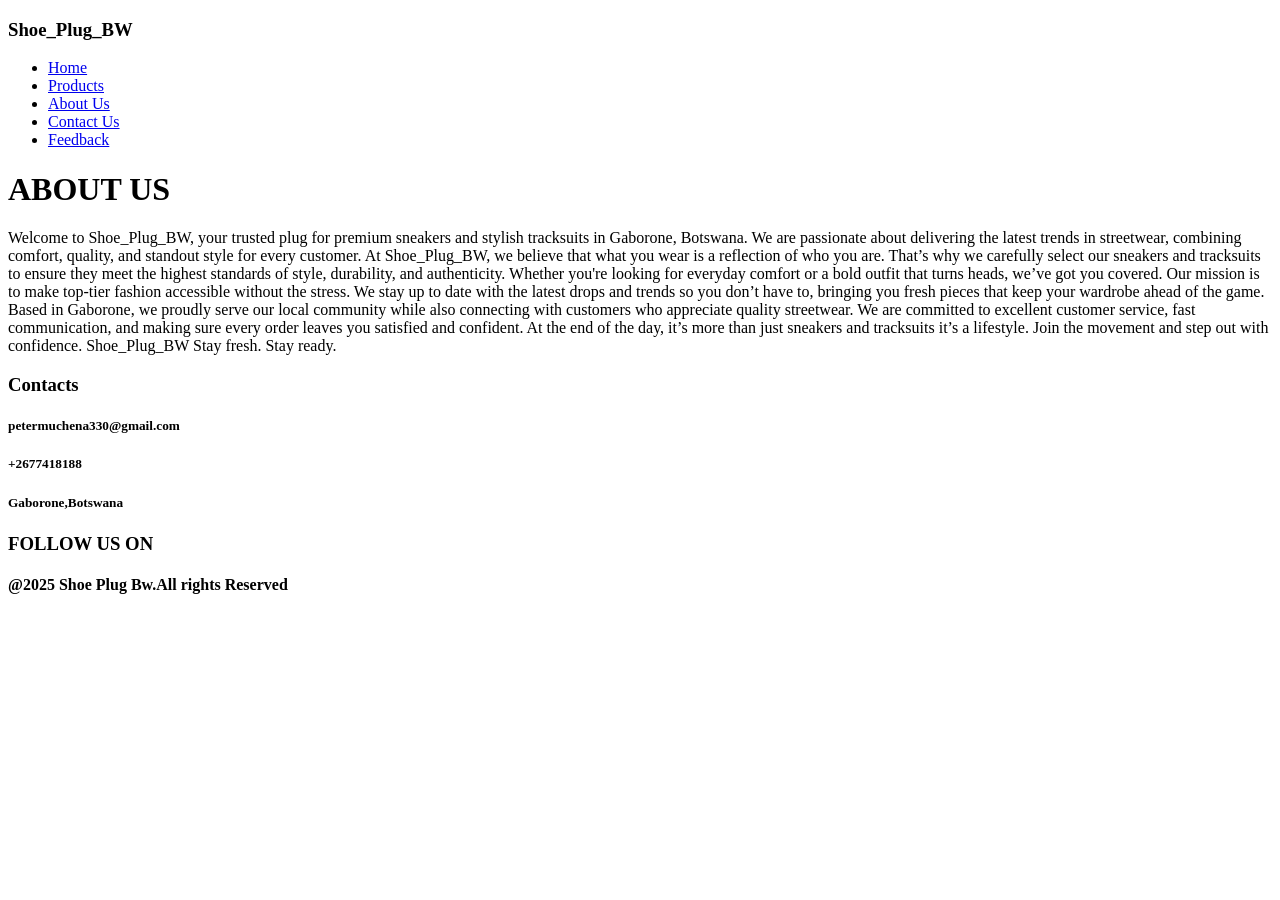
<file: pages/about.html>
<!DOCTYPE html>
<html lang="en">
<head>
<meta charset="UTF-8">
<meta name="viewport" content="width=device-width, initial-scale=1.0">
<title>Shoe Plug Store</title>
<link rel="styles" href="styles.css">
</head>
  <body>
    <header>
      <div CLASS="logo">
        <h3>Shoe_Plug_BW</h3>
    </div>
      <div class="Navbar">
        <ul>
            <li><a href="index.html">Home</a></li>
            <li><a href="pages/product.html">Products</a></li>
            <li><a href="pages/about.html">About Us</a></li>
            <li><a href="pages/contact.html">Contact Us</a></li>
            <li><a href="pages/feedback.html">Feedback</a></li>
          </ul>
         <h1>ABOUT US</h1>
        </div>
       </header>
    <p>

Welcome to Shoe_Plug_BW, your trusted plug for premium sneakers and stylish tracksuits in Gaborone, Botswana. We are passionate about delivering the latest trends in streetwear, combining comfort, quality, and standout style for every customer.

At Shoe_Plug_BW, we believe that what you wear is a reflection of who you are. That’s why we carefully select our sneakers and tracksuits to ensure they meet the highest standards of style, durability, and authenticity. Whether you're looking for everyday comfort or a bold outfit that turns heads, we’ve got you covered.

Our mission is to make top-tier fashion accessible without the stress. We stay up to date with the latest drops and trends so you don’t have to, bringing you fresh pieces that keep your wardrobe ahead of the game.

Based in Gaborone, we proudly serve our local community while also connecting with customers who appreciate quality streetwear. We are committed to excellent customer service, fast communication, and making sure every order leaves you satisfied and confident.

At the end of the day, it’s more than just sneakers and tracksuits  it’s a lifestyle. Join the movement and step out with confidence.
Shoe_Plug_BW Stay fresh. Stay ready.
        </p>
    <footer>
       <div class="Contacts">
      <h3>Contacts</h3>
    <h5>petermuchena330@gmail.com</h5>
     <h5>+2677418188</h5>
       <h5>Gaborone,Botswana</h5>
      </div>

<div class="Socials">
    <h3>FOLLOW US ON</h3>
    
    <a href=""><i class="fab fa-facebook"></i></a>
    <a href=""><i class="fab fa-instagram"></i></a>
    <a href=""><i class="fab fa-twitter"></i></a>
</div>

 <div class="Copyright">
  <H4>@2025 Shoe Plug Bw.All rights Reserved</H4>
   </div>
    </footer>
</body>
</html>
</file>
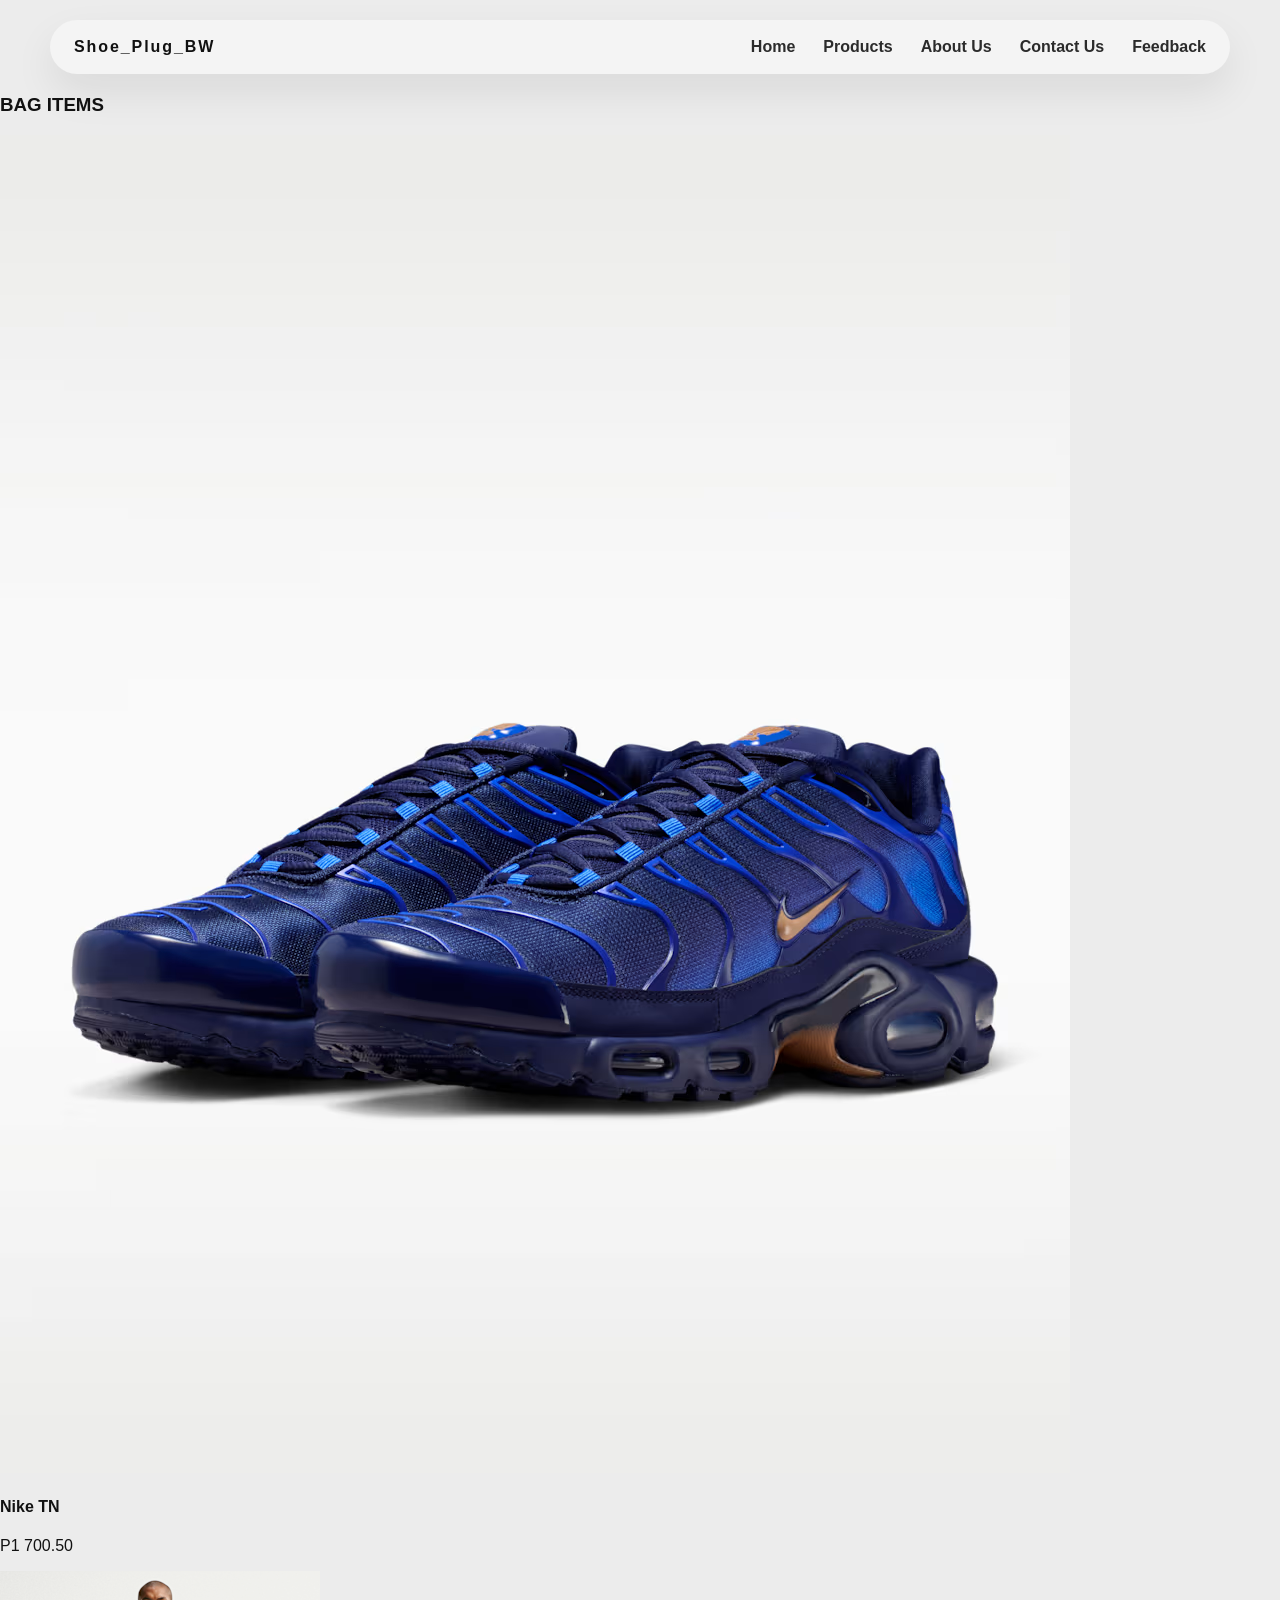
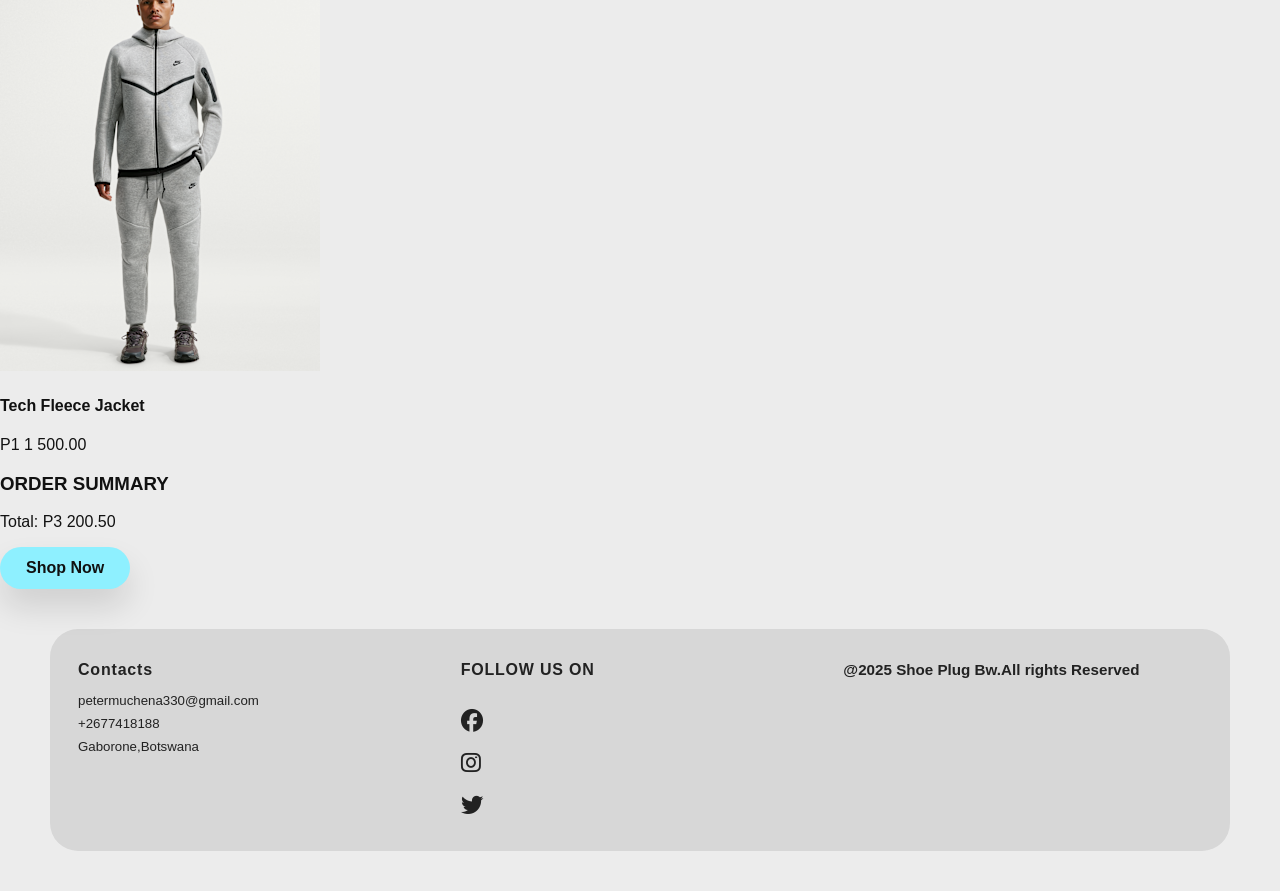
<file: pages/Bag Items.html>
<!DOCTYPE html>
<html lang="en">
<head>
<meta charset="UTF-8">
<meta name="viewport" content="width=device-width, initial-scale=1.0">
<title>product</title>
<link rel="stylesheet" href="../styles/techfleece.css">
<link rel="stylesheet" href="https://cdnjs.cloudflare.com/ajax/libs/font-awesome/6.5.0/css/all.min.css">
</head>
<body>
 <header>
 <div class="logo">
          <h3>Shoe_Plug_BW</h3>
        </div>

        <div class="Navbar">
             <ul>
            <li><a href="../index.html">Home</a></li>
            <li><a href="../pages/product.html">Products</a></li>
            <li><a href="../pages/about.html">About Us</a></li>
            <li><a href="../pages/contact.html">Contact Us</a></li>
            <li><a href="../pages/feedback.html">Feedback</a></li>
        </ul>
    </div>
    </header>
<div class="Bag Items">
    <h3>BAG ITEMS</h3>
</div>

<div>
    <div class="product card">
        <img src="../images/tn1.avif" alt="Blue Shoe">
        <div class="product-info">
            <h4>Nike TN</h4>
            <p>P1 700.50</p>
        </div>
    </div>

    <div class="product card">
        <img src="../images/techgrey1.png" alt="Grey Jacket">
        <div class="product-info">
            <h4>Tech Fleece Jacket</h4>
            <p>P1 1 500.00</p>
        </div>
    </div>
</div>

<div class="Summary">
    <h3>ORDER SUMMARY</h3>
    <p>Total: P3 200.50</p>
    <a href="../pages/Payment form.html" class="blue-btn">Shop Now</a>

<footer> 
     <div class="Contacts">
      <h3>Contacts</h3>
    <h5>petermuchena330@gmail.com</h5>
     <h5>+2677418188</h5>
       <h5>Gaborone,Botswana</h5>
      </div>

<div class="Socials">
    <h3>FOLLOW US ON</h3>
    <a href=""><i class="fab fa-facebook"></i></a>
    <a href=""><i class="fab fa-instagram"></i></a>
    <a href=""><i class="fab fa-twitter"></i></a>
</div>

 <div class="Copyright">
  <H4>@2025 Shoe Plug Bw.All rights Reserved</H4>
   </div>
    </footer>
</body>
</html>
</file>
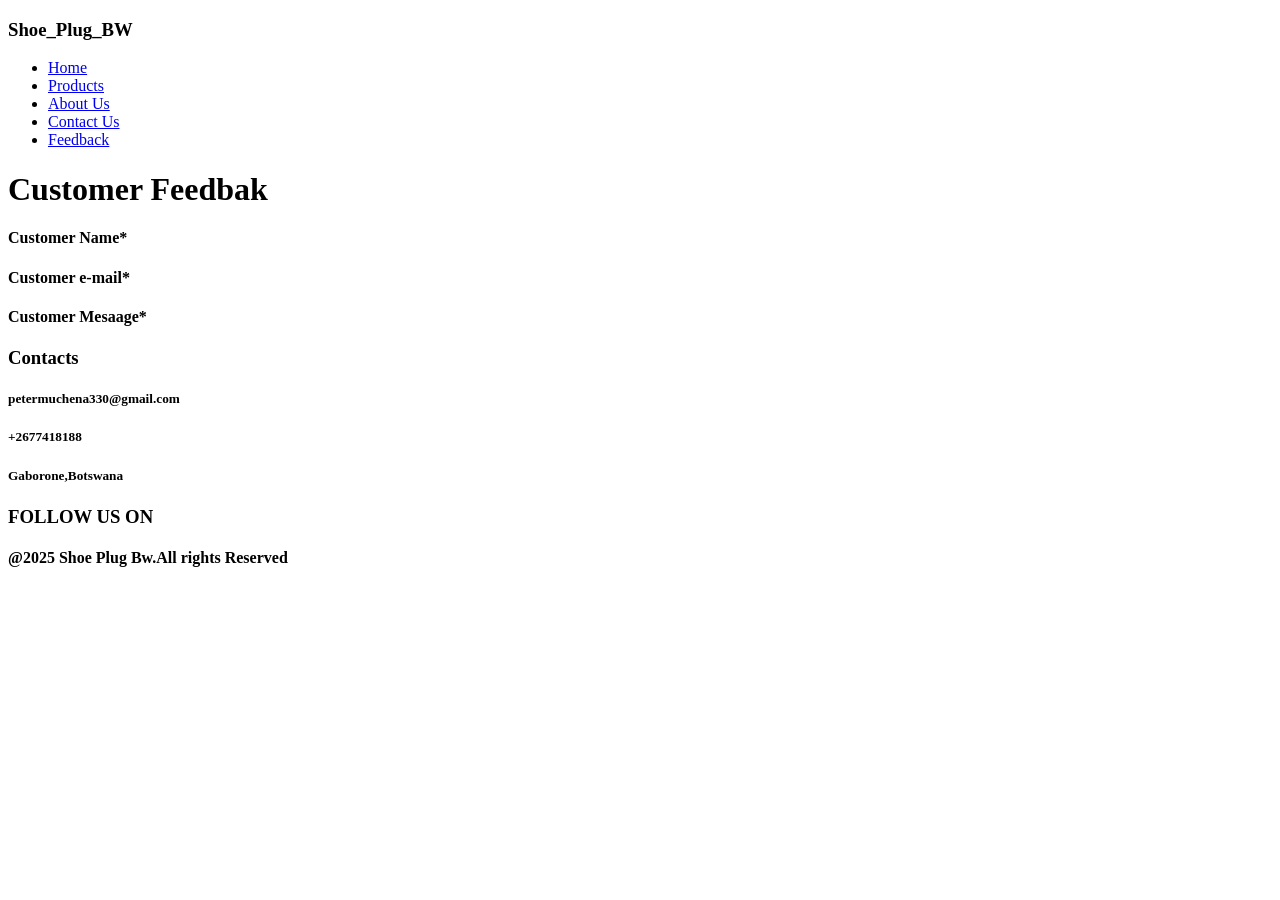
<file: pages/feedback.html>
<!DOCTYPE html>
<html lang="en">
<head>
    <meta charset="UTF-8">
    <meta name="viewport" content="width=device-width, initial-scale=1.0">
    <title>Document</title>
</head>
<body>
 <header>
    <div class="logo">
          <h3>Shoe_Plug_BW</h3>
        </div>

        <div class="Navbar">
             <ul>
           <li><a href="index.html">Home</a></li>
            <li><a href="pages/product.html">Products</a></li>
            <li><a href="pages/about.html">About Us</a></li>
            <li><a href="pages/contact.html">Contact Us</a></li>
            <li><a href="pages/feedback.html">Feedback</a></li>
        </ul>
        <h1>Customer Feedbak</h1>
    </div>
 </header> 
<div class="Customer Name">
    <h4>Customer Name*</h4>

</div>

<div class="Customer email">
    <h4>Customer e-mail*</h4>

</div>

<div class="Customer Message">
    <h4>Customer Mesaage*</h4>

</div>

  <footer>
     <div class="Contacts">
      <h3>Contacts</h3>
    <h5>petermuchena330@gmail.com</h5>
     <h5>+2677418188</h5>
       <h5>Gaborone,Botswana</h5>
      </div>

<div class="Socials">
    <h3>FOLLOW US ON</h3>
    
    <a href=""><i class="fab fa-facebook"></i></a>
    <a href=""><i class="fab fa-instagram"></i></a>
    <a href=""><i class="fab fa-twitter"></i></a>
</div>

 <div class="Copyright">
  <H4>@2025 Shoe Plug Bw.All rights Reserved</H4>
   </div>
    </footer>  
</body>
</html>
</file>
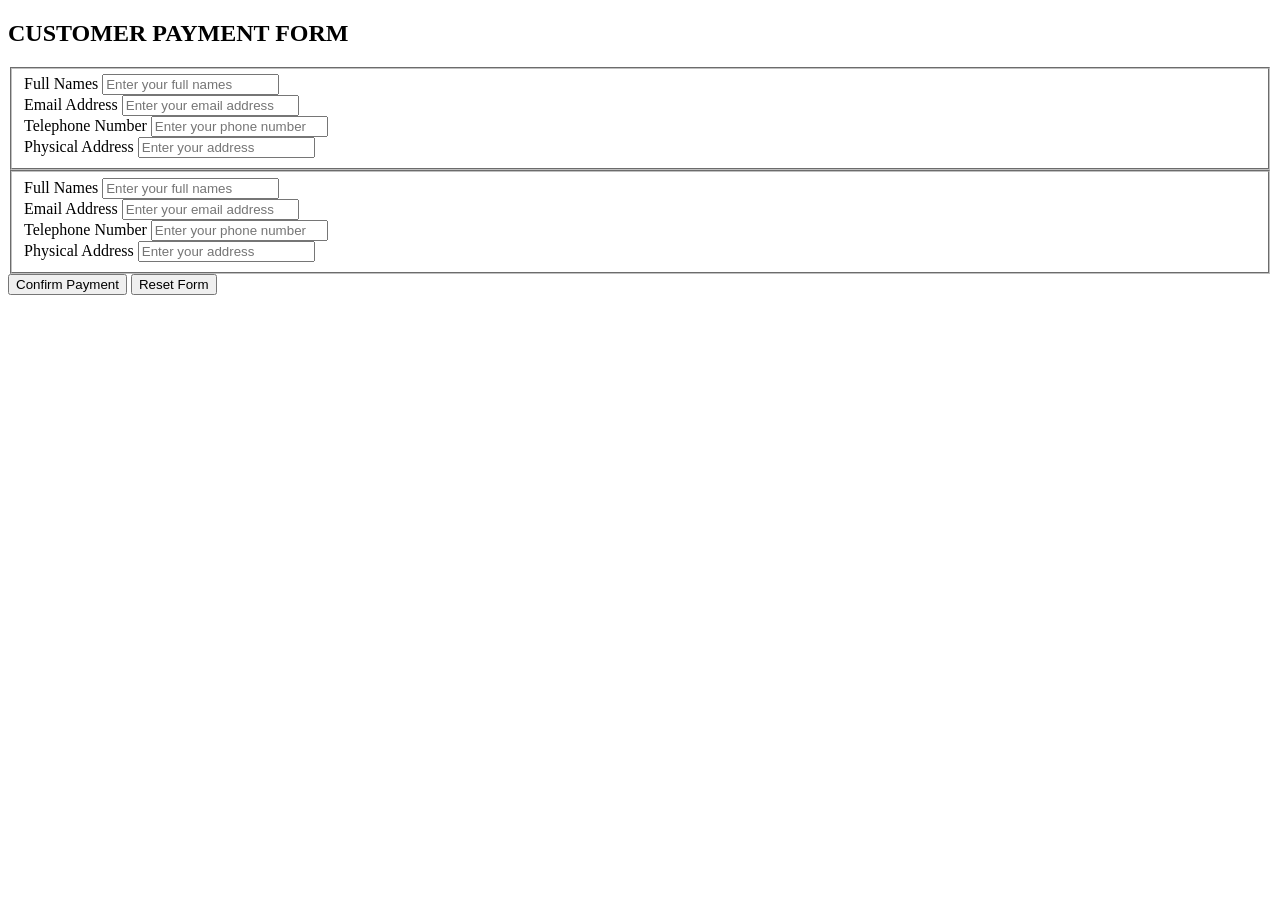
<file: pages/Payment form.html>
<!DOCTYPE html>
<html lang="en">
<head>
    <meta charset="UTF-8">
    <meta name="viewport" content="width=device-width, initial-scale=1.0">
    <title>Document</title>
</head>
<body>
 <div class="container">  

<h2>CUSTOMER PAYMENT FORM</h2>

<form id="paymentform" onsubmit="return validateForm()">

    <fieldset>

        <div class="fullnames">
            <label for="fullnames" class="form-label">Full Names</label>
            <input type="text" id="fullnames" name="fullnames" class="form-control" placeholder="Enter your full names">
        </div>

         <div class="Email Address">
            <label for="email address" class="form-label">Email Address</label>
            <input type="email" id="email address" name="email address" class="form-control" placeholder="Enter your email address">
        </div>

         <div class="Telehone Number">
            <label for="telephone number" class="form-label">Telephone Number</label>
            <input type="tel" id="tel" name="telephone number" class="form-control" placeholder="Enter your phone number">
        </div>

         <div class="physical address">
            <label for="physical address" class="form-label">Physical Address</label>
            <input type="text" id="address" name="address" class="form-control" placeholder="Enter your address">
        </div>

    </fieldset>


     <fieldset>

        <div class="fullnames">
            <label for="fullnames" class="form-label">Full Names</label>
            <input type="text" id="fullnames" name="fullnames" class="form-control" placeholder="Enter your full names">
        </div>

         <div class="Email Address">
            <label for="email address" class="form-label">Email Address</label>
            <input type="email" id="email address" name="email address" class="form-control" placeholder="Enter your email address">
        </div>

         <div class="Telehone Number">
            <label for="telephone number" class="form-label">Telephone Number</label>
            <input type="tel" id="tel" name="telephone number" class="form-control" placeholder="Enter your phone number">
        </div>

         <div class="physical address">
            <label for="physical address" class="form-label">Physical Address</label>
            <input type="text" id="address" name="address" class="form-control" placeholder="Enter your address">
        </div>

    </fieldset>


<div class="Button">

    <button type="submit" class="btn btn-primary">
        Confirm Payment
    </button>

    <button type="reset" class="btn btn-primary">
        Reset Form
    </button>
    
</div>

</form>

<script>
    function validateForm(){


    }
</script>

</body>
</html
</file>
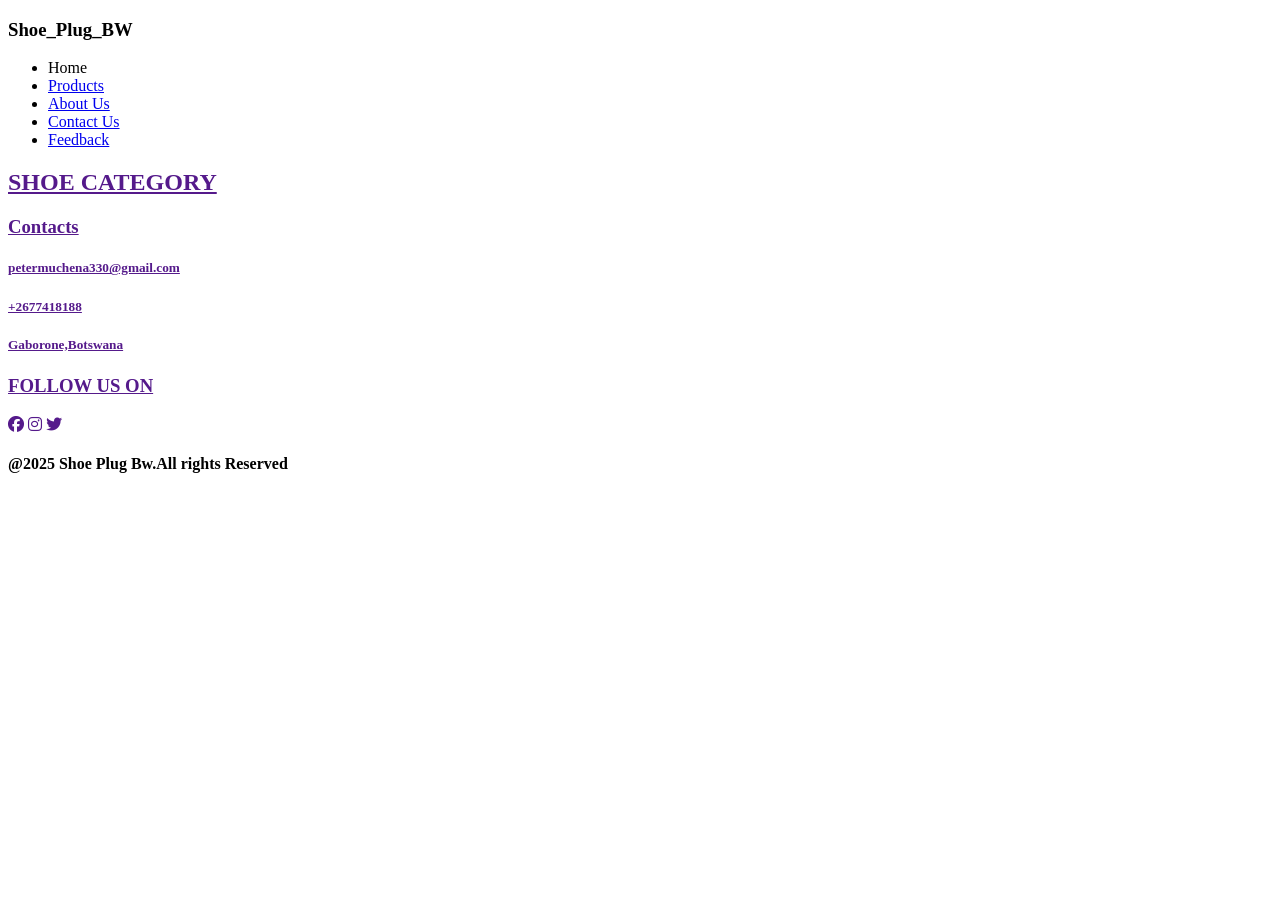
<file: pages/product.html>
<!DOCTYPE html>
<html lang="en">
<head>
<meta charset="UTF-8">
<meta name="viewport" content="width=device-width, initial-scale=1.0">
<title>product</title>
<link rel="styles" href="styles.css">
<link rel="stylesheet" href="https://cdnjs.cloudflare.com/ajax/libs/font-awesome/6.5.0/css/all.min.css">
</head>
<body>
 <header>
 <div class="logo">
          <h3>Shoe_Plug_BW</h3>
        </div>

        <div class="Navbar">
             <ul>
           <li><a mhref="indexS.html">Home</a></li>
            <li><a href="pages/product.html">Products</a></li>
            <li><a href="pages/about.html">About Us</a></li>
            <li><a href="pages/contact.html">Contact Us</a></li>
            <li><a href="pages/feedback.html">Feedback</a></li>
        </ul>
    </div>
    </header>

    <div class="Button">
<a href="">
    </div>

     <div class="Button">
<a href="">
    </div>

     <div class="Button">
<a href="">
    </div>
</header>
    <section id="Shoe Category">
      <h2>SHOE CATEGORY</h2>

      </section>

             <section id="Tech Fleeces">

         </section>

          <section id="Bag Items">

        </section>

      <section id="Product Care">

     </section>


    <footer>
     <div class="Contacts">
      <h3>Contacts</h3>
    <h5>petermuchena330@gmail.com</h5>
     <h5>+2677418188</h5>
       <h5>Gaborone,Botswana</h5>
      </div>

<div class="Socials">
    <h3>FOLLOW US ON</h3>
    
    <a href=""><i class="fab fa-facebook"></i></a>
    <a href=""><i class="fab fa-instagram"></i></a>
    <a href=""><i class="fab fa-twitter"></i></a>
</div>

 <div class="Copyright">
  <H4>@2025 Shoe Plug Bw.All rights Reserved</H4>
   </div>
    </footer>
</body>
</html>
</file>
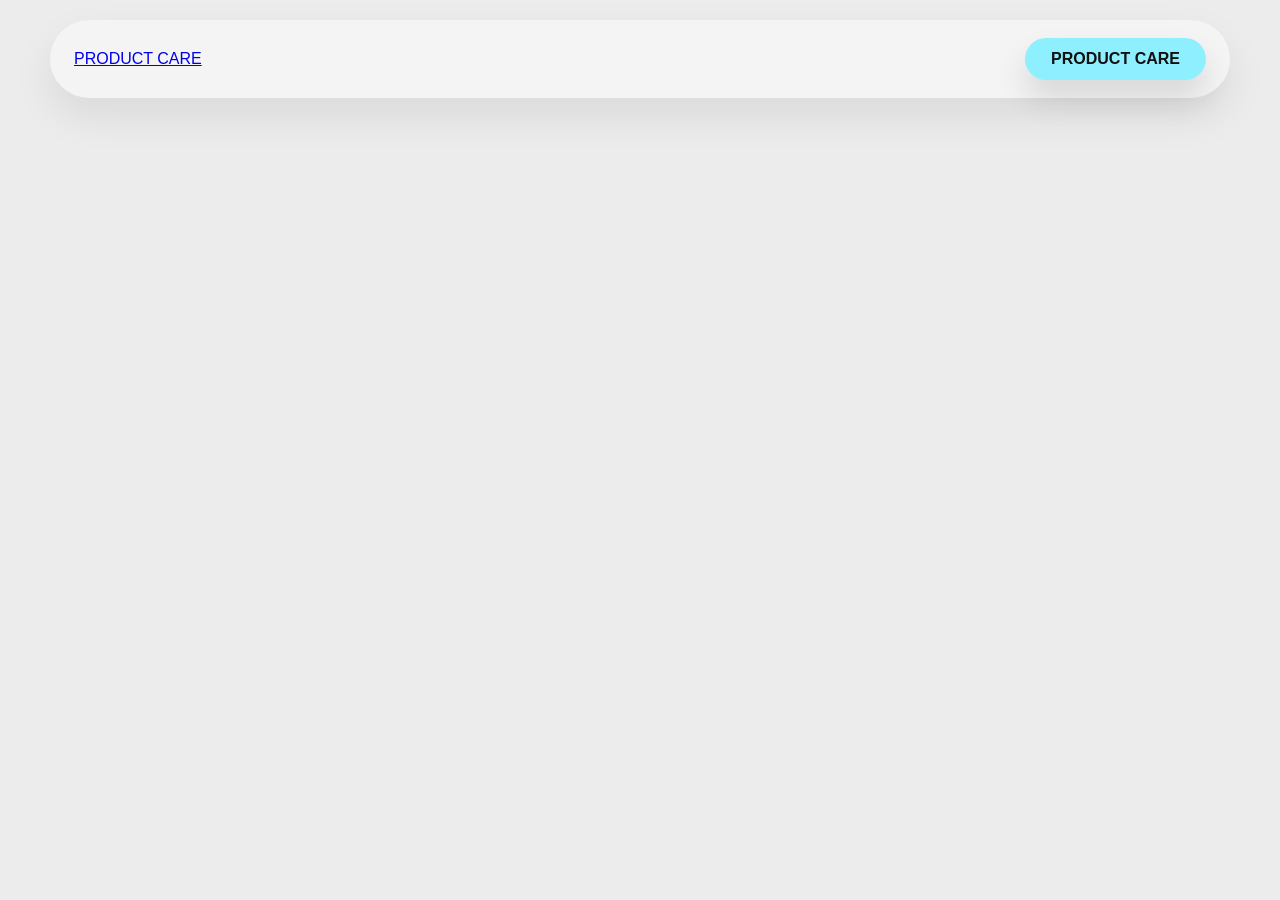
<file: pages/productviewpage.html>
<!DOCTYPE html>
<html lang="en">
<head>
<meta charset="UTF-8">
<meta name="viewport" content="width=device-width, initial-scale=1.0">
<title>product</title>
<link rel="stylesheet" href="../styles/techfleece.css">
<link rel="stylesheet" href="https://cdnjs.cloudflare.com/ajax/libs/font-awesome/6.5.0/css/all.min.css">
</head>
<body>
 <header>

<div class="Back link">
<a href="../pages/Shoe Category.html" class="black-btn">PRODUCT CARE</a>
</div>

<div class="Available Sizes">

</div>

<div class="Quantity">

</div>

<div class="Add to Bag link">
<a href="../pages/Bag Items.html" class="blue-btn">PRODUCT CARE</a>
</div>

 </header>
</body>
</file>
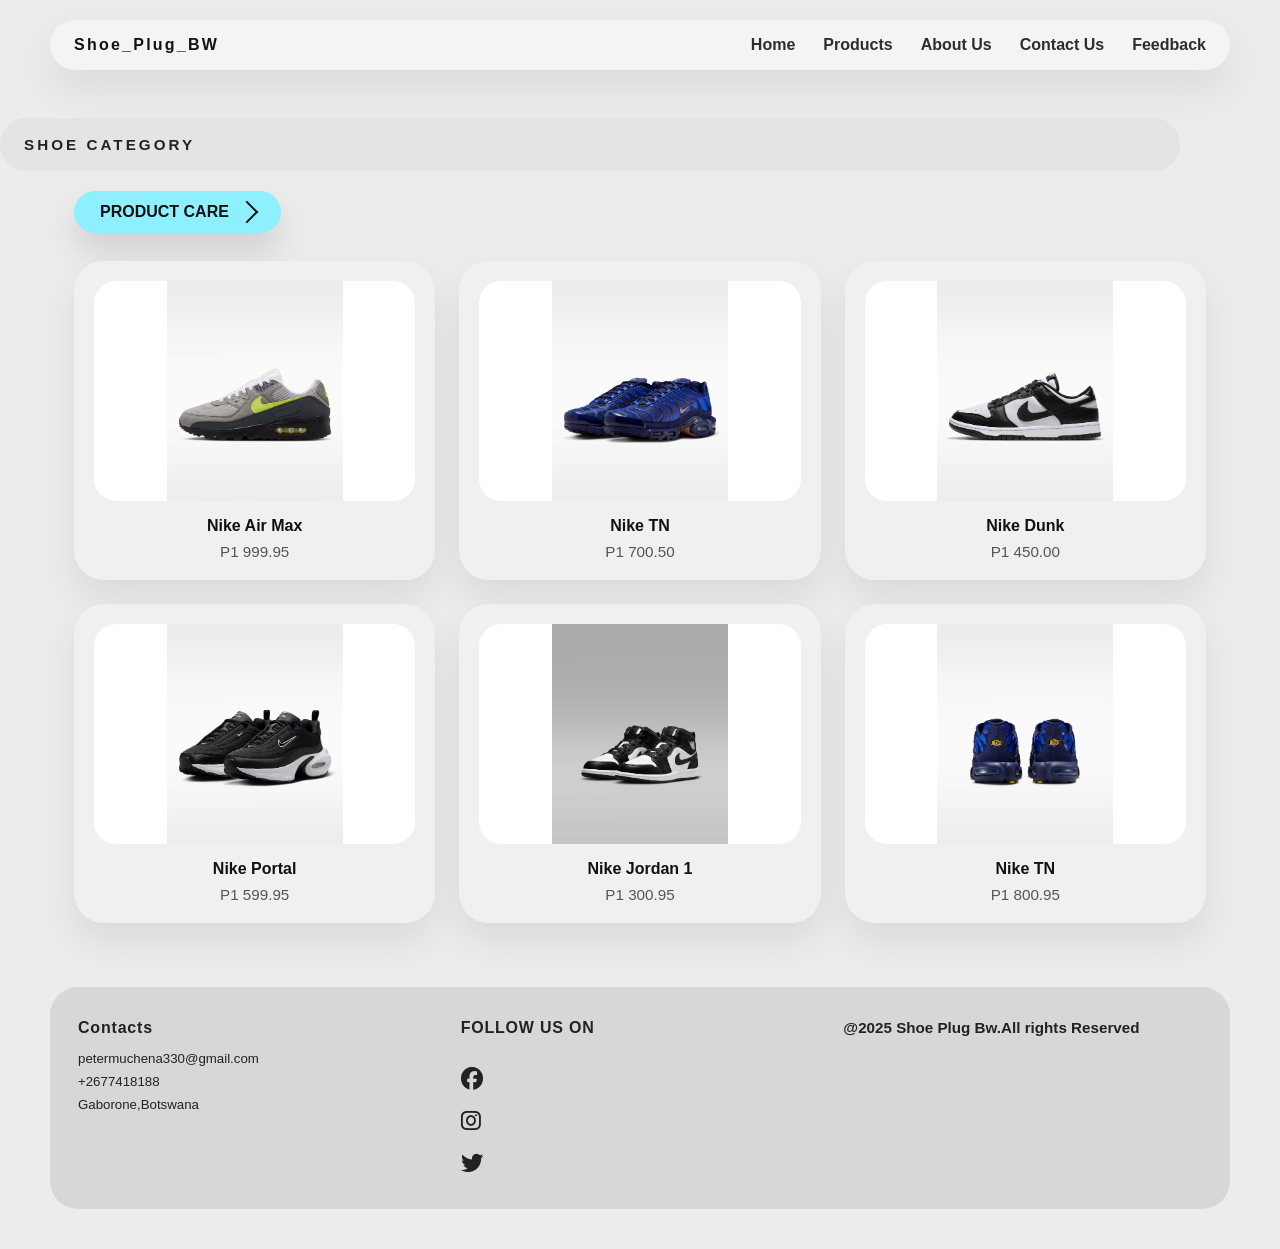
<file: pages/Shoe Category.html>
<!DOCTYPE html>
<html lang="en">
<head>
<meta charset="UTF-8">
<meta name="viewport" content="width=device-width, initial-scale=1.0">
<title>product</title>
<link rel="stylesheet" href="../styles/shoecategory.css">
<link rel="stylesheet" href="https://cdnjs.cloudflare.com/ajax/libs/font-awesome/6.5.0/css/all.min.css">
</head>
<body>
 <header>
 <div class="logo">
          <h3>Shoe_Plug_BW</h3>
        </div>

        <div class="Navbar">
             <ul>
            <li><a href="../index.html">Home</a></li>
            <li><a href="../pages/product.html">Products</a></li>
            <li><a href="../pages/about.html">About Us</a></li>
            <li><a href="../pages/contact.html">Contact Us</a></li>
            <li><a href="../pages/feedback.html">Feedback</a></li>
             </ul>
    </div>
    </header>
        <div class="Shoe Category">
          <h3>SHOE CATEGORY</h3>
        </div>

        <div class="Product Care link">
<a href="../pages/Product Care.html" class="blue-btn">PRODUCT CARE</a>
        </div>

    <div class="products">
        <div class="product card">
            <img src="../images/max1.avif" alt="Nike Air Max">
            <div class="product-info">
                <h4>Nike Air Max</h4>
                <p>P1 999.95</p>
            </div>
        </div>

        <div class="product card">
            <img src="../images/tn1.avif" alt="Nike TN">
            <div class="product-info">
                <h4>Nike TN</h4>
                <p>P1 700.50</p>
            </div>
        </div>

        <div class="product card">
            <img src="../images/dunk1.avif" alt="Nike Dunk">
            <div class="product-info">
                <h4>Nike Dunk</h4>
                <p>P1 450.00</p>
            </div>
        </div>

        <div class="product card">
            <img src="../images/portal1.avif" alt="Nike Portal">
            <div class="product-info">
                <h4>Nike Portal</h4>
                <p>P1 599.95</p>
            </div>
        </div>

        <div class="product card">
            <img src="../images/j1.avif" alt="Nike Jordan 1">
            <div class="product-info">
                <h4>Nike Jordan 1</h4>
                <p>P1 300.95</p>
            </div>
        </div>

        <div class="product card">
            <img src="../images/tn2.avif" alt="Nike TN Black">
            <div class="product-info">
                <h4>Nike TN</h4>
                <p>P1 800.95</p>
            </div>
        </div>
    </div>










    <footer> 
     <div class="Contacts">
      <h3>Contacts</h3>
    <h5>petermuchena330@gmail.com</h5>
     <h5>+2677418188</h5>
       <h5>Gaborone,Botswana</h5>
      </div>

<div class="Socials">
    <h3>FOLLOW US ON</h3>
    
    <a href=""><i class="fab fa-facebook"></i></a>
    <a href=""><i class="fab fa-instagram"></i></a>
    <a href=""><i class="fab fa-twitter"></i></a>
</div>

 <div class="Copyright">
  <H4>@2025 Shoe Plug Bw.All rights Reserved</H4>
   </div>
    </footer>
</body>
</html>
</file>
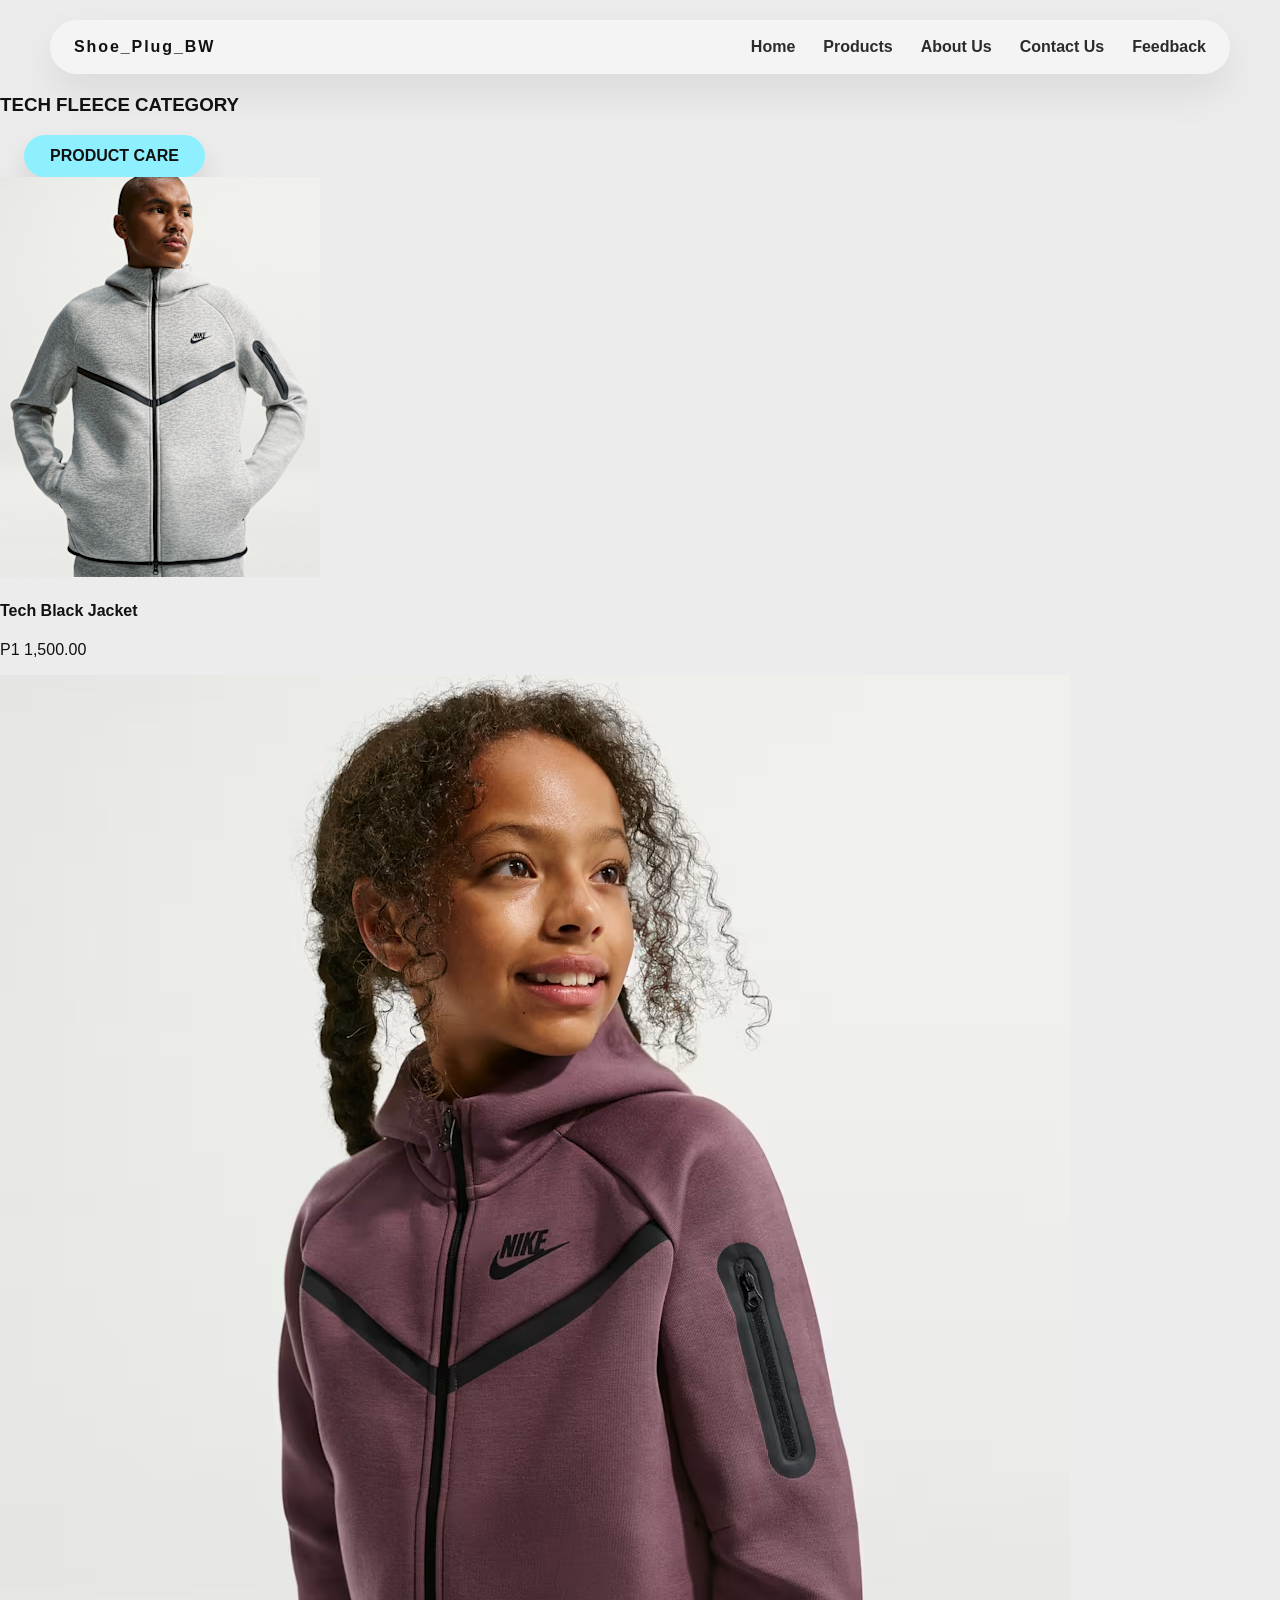
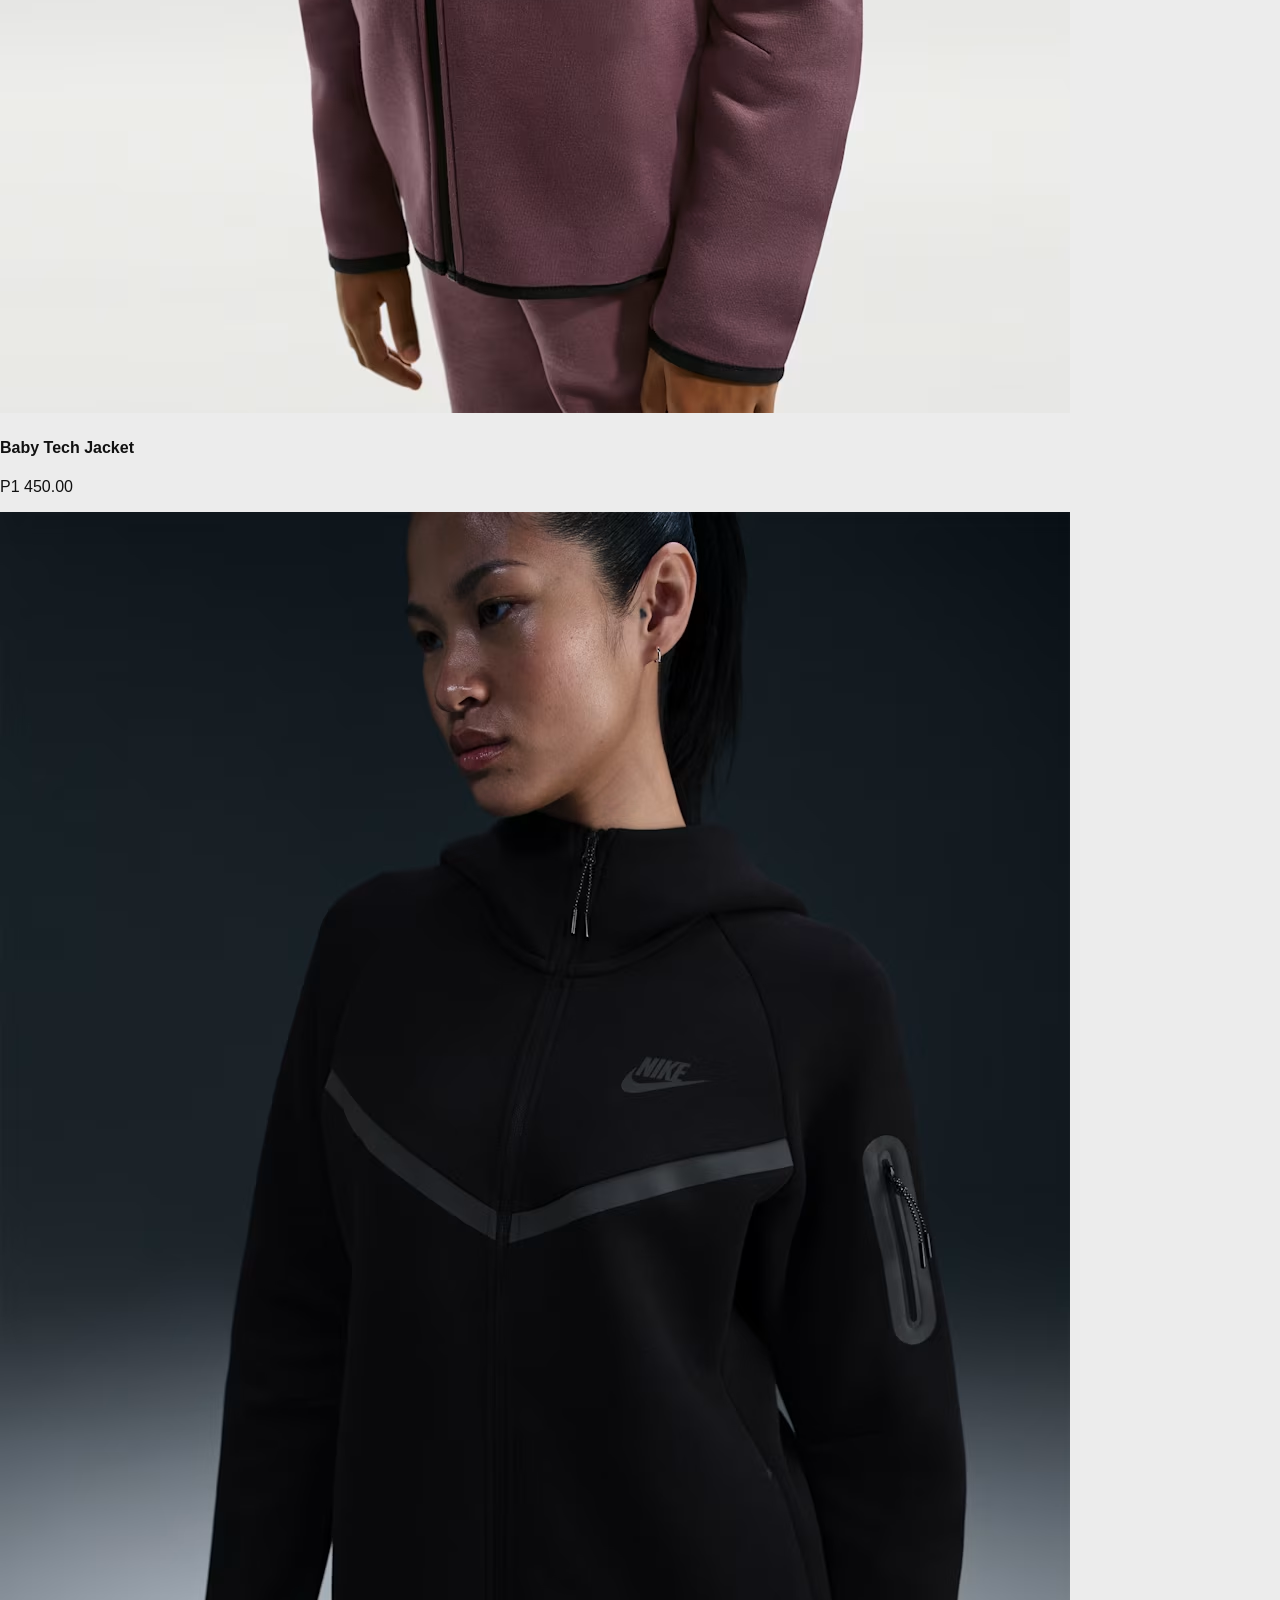
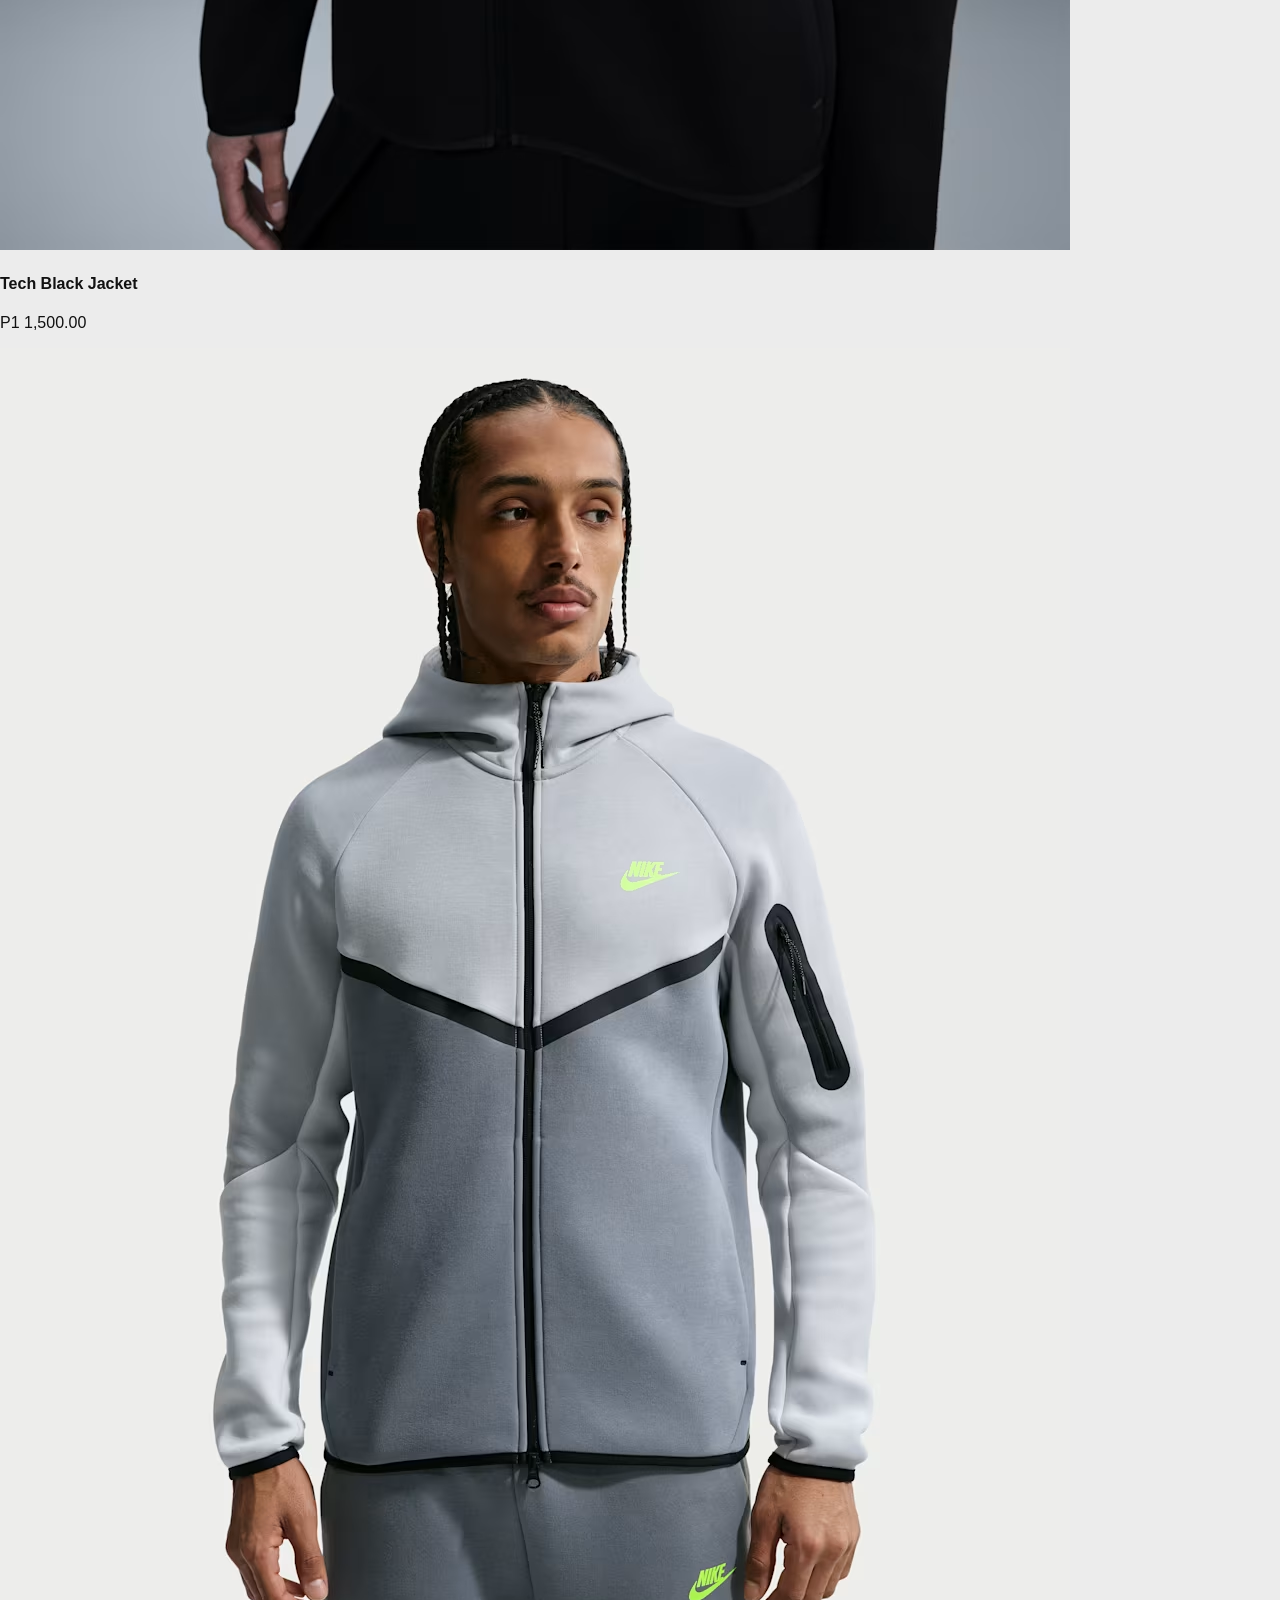
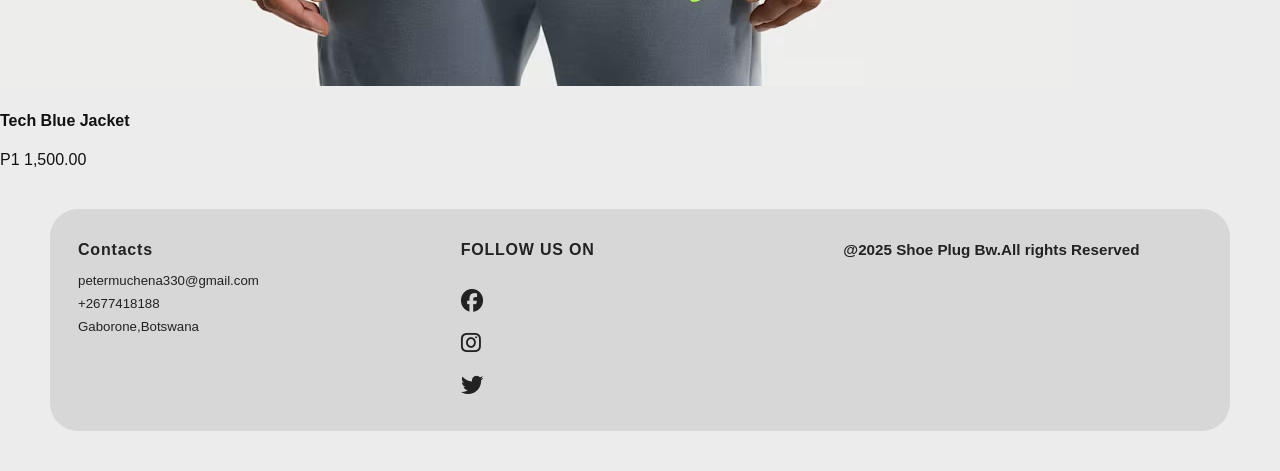
<file: pages/Tech Fleece Page.html>
<!DOCTYPE html>
<html lang="en">
<head>
<meta charset="UTF-8">
<meta name="viewport" content="width=device-width, initial-scale=1.0">
<title>product</title>
<link rel="stylesheet" href="../styles/techfleece.css">
<link rel="stylesheet" href="https://cdnjs.cloudflare.com/ajax/libs/font-awesome/6.5.0/css/all.min.css">
</head>
<body>
 <header>
 <div class="logo">
          <h3>Shoe_Plug_BW</h3>
        </div>

        <div class="Navbar">
             <ul>
            <li><a href="../index.html">Home</a></li>
            <li><a href="../pages/product.html">Products</a></li>
            <li><a href="../pages/about.html">About Us</a></li>
            <li><a href="../pages/contact.html">Contact Us</a></li>
            <li><a href="../pages/feedback.html">Feedback</a></li>
        </ul>
    </div>
 </header>

 <div class="Tech Category">
          <h3>TECH FLEECE CATEGORY</h3>
        </div>

        <div class="Product Care link">
<a href="../pages/Product Care.html" class="blue-btn">PRODUCT CARE</a>
        </div>

    <div class="products">
       
        <div class="product card">
            <img src="../images/techgrey2.png" alt="Tech Black Jacket">
            <div class="product-info">
                <h4>Tech Black Jacket</h4>
                <p>P1 1,500.00</p>
            </div>
        </div>

        <div class="product card">
            <img src="../images/babytech1.avif" alt="Baby Tech Jacket">
            <div class="product-info">
                <h4>Baby Tech Jacket</h4>
                <p>P1 450.00</p>
            </div>
        </div>

        <div class="product card">
            <img src="../images/techblack1.avif" alt="Tech Black Jacket">
            <div class="product-info">
                <h4>Tech Black Jacket</h4>
                <p>P1 1,500.00</p>
            </div>
        </div>

            <div class="product card">
                <img src="../images/techblue1.avif" alt="Tech Blue Jacket">
                <div class="product-info">
                    <h4>Tech Blue Jacket</h4>
                    <p>P1 1,500.00</p>
                </div>
    </div>
    
<footer> 
     <div class="Contacts">
      <h3>Contacts</h3>
    <h5>petermuchena330@gmail.com</h5>
     <h5>+2677418188</h5>
       <h5>Gaborone,Botswana</h5>
      </div>

<div class="Socials">
    <h3>FOLLOW US ON</h3>
    
    <a href=""><i class="fab fa-facebook"></i></a>
    <a href=""><i class="fab fa-instagram"></i></a>
    <a href=""><i class="fab fa-twitter"></i></a>
</div>

 <div class="Copyright">
  <H4>@2025 Shoe Plug Bw.All rights Reserved</H4>
   </div>
    </footer>
</body>
</html>
</file>
<file: pages/styles.css>
@import url("../styles/about.css");
@import url("../styles/contact.css");
</file>
<file: styles/techfleece.css>
* {
    box-sizing: border-box;
}

body {
    margin: 0;
    padding: 0;
    font-family: 'Segoe UI', Arial, Helvetica, sans-serif;
    background: #ececec;
    color: #111;
}

header {
    width: min(1180px, calc(100% - 32px));
    margin: 20px auto;
    padding: 18px 24px;
    background: #f4f4f4;
    border-radius: 999px;
    display: flex;
    justify-content: space-between;
    align-items: center;
    gap: 16px;
    box-shadow: 0 18px 40px rgba(0, 0, 0, 0.08);
}

header .logo h3 {
    margin: 0;
    font-size: 1rem;
    font-weight: 700;
    letter-spacing: 0.12em;
    color: #111;
}

header .Navbar ul {
    margin: 0;
    padding: 0;
    display: flex;
    gap: 28px;
    align-items: center;
}

header .Navbar li {
    list-style: none;
}

header .Navbar a {
    color: #2b2b2b;
    text-decoration: none;
    font-weight: 600;
    transition: color 0.2s ease;
}

header .Navbar a:hover,
header .Navbar a.active {
    color: #ff2f56;
}

section {
    width: min(1180px, calc(100% - 32px));
    margin: 32px auto;
    padding: 0 24px 32px;
}

.Shoe.Category {
    margin: 24px 0 0;
    padding: 18px 24px;
    background: #e4e4e4;
    border-radius: 28px;
    display: inline-flex;
    align-items: center;
    justify-content: flex-start;
}

.Shoe.Category h3 {
    margin: 0;
    font-size: 0.95rem;
    font-weight: 700;
    letter-spacing: 0.18em;
    text-transform: uppercase;
}

.Product.Care.link {
    margin: 18px 0 0;
    padding: 0 24px;
}

.blue-btn {
    display: inline-flex;
    align-items: center;
    justify-content: center;
    padding: 12px 26px;
    background: #8ef0ff;
    color: #111;
    text-decoration: none;
    border-radius: 999px;
    font-weight: 700;
    box-shadow: 0 18px 32px rgba(0, 0, 0, 0.12);
    transition: transform 0.2s ease, box-shadow 0.2s ease;
}

.blue-btn:hover {
    transform: translateY(-2px);
    box-shadow: 0 22px 38px rgba(0, 0, 0, 0.14);
}

footer {
    width: min(1180px, calc(100% - 32px));
    margin: 40px auto 40px;
    padding: 32px 28px;
    background: #d7d7d7;
    border-radius: 28px;
    display: grid;
    grid-template-columns: repeat(3, minmax(0, 1fr));
    gap: 24px;
    color: #222;
}

footer h3 {
    margin: 0 0 14px;
    font-size: 1rem;
    letter-spacing: 0.05em;
}

footer h5 {
    margin: 8px 0;
    font-weight: 500;
}

footer .Socials {
    display: flex;
    flex-direction: column;
    gap: 16px;
}

footer .Socials a {
    color: #222;
    text-decoration: none;
    font-size: 1.4rem;
}

footer .Socials a:hover {
    color: #0d91c6;
}

footer .Copyright h4 {
    margin: 0;
    font-size: 0.95rem;
    font-weight: 600;
}

@media (max-width: 900px) {
    header,
    footer {
        width: calc(100% - 24px);
    }

    header .Navbar ul {
        flex-wrap: wrap;
        justify-content: center;
    }
}
</file>
<file: styles/shoecategory.css>
* {
    box-sizing: border-box;
}

body {
    margin: 0;
    padding: 0;
    font-family: 'Segoe UI', Arial, Helvetica, sans-serif;
    background: #ececec;
    color: #111;
}

header {
    width: min(1180px, calc(100% - 32px));
    margin: 20px auto;
    padding: 16px 24px;
    background: #f4f4f4;
    border-radius: 999px;
    display: flex;
    justify-content: space-between;
    align-items: center;
    gap: 16px;
    box-shadow: 0 18px 40px rgba(0, 0, 0, 0.08);
}

header .logo h3 {
    margin: 0;
    font-size: 1rem;
    font-weight: 700;
    letter-spacing: 0.14em;
    color: #121212;
}

header .Navbar ul {
    margin: 0;
    padding: 0;
    display: flex;
    gap: 28px;
    align-items: center;
}

header .Navbar li {
    list-style: none;
}

header .Navbar a {
    color: #2d2d2d;
    text-decoration: none;
    font-weight: 600;
    transition: color 0.2s ease;
}

header .Navbar a:hover,
header .Navbar a.active {
    color: #ff2f56;
}

.Shoe.Category {
    width: min(1180px, calc(100% - 32px));
    margin: 28px auto 0;
    padding: 18px 24px;
    background: #e4e4e4;
    border-radius: 28px;
    display: inline-flex;
    align-items: center;
    justify-content: flex-start;
}

.Shoe.Category h3 {
    margin: 0;
    font-size: 0.95rem;
    font-weight: 700;
    letter-spacing: 0.2em;
    text-transform: uppercase;
    color: #222;
}

.Product.Care.link {
    width: min(1180px, calc(100% - 32px));
    margin: 20px auto 0;
    padding: 0 24px;
    display: flex;
    justify-content: flex-start;
}

.blue-btn {
    display: inline-flex;
    align-items: center;
    justify-content: center;
    padding: 12px 26px;
    background: #8ef0ff;
    color: #111;
    text-decoration: none;
    border-radius: 999px;
    font-weight: 700;
    box-shadow: 0 18px 32px rgba(0, 0, 0, 0.12);
    transition: transform 0.2s ease, box-shadow 0.2s ease;
}

.products {
    width: min(1180px, calc(100% - 32px));
    margin: 28px auto 0;
    padding: 0 24px 24px;
    display: grid;
    grid-template-columns: repeat(3, minmax(0, 1fr));
    gap: 24px;
}

.product.card {
    padding: 20px;
    background: #f0f0f0;
    border-radius: 30px;
    display: flex;
    flex-direction: column;
    align-items: center;
    gap: 16px;
    box-shadow: 0 18px 36px rgba(0, 0, 0, 0.08);
}

.product.card img {
    width: 100%;
    height: 220px;
    object-fit: contain;
    border-radius: 22px;
    background: #fff;
}

.product-info {
    width: 100%;
    text-align: center;
}

.product-info h4 {
    margin: 0;
    font-size: 1rem;
    font-weight: 700;
    color: #111;
}

.product-info p {
    margin: 8px 0 0;
    font-size: 0.95rem;
    color: #555;
}

.blue-btn:hover {
    transform: translateY(-2px);
    box-shadow: 0 22px 38px rgba(0, 0, 0, 0.14);
}

.blue-btn::after {
    content: '';
    display: inline-block;
    width: 14px;
    height: 14px;
    margin-left: 10px;
    border-right: 2px solid #111;
    border-bottom: 2px solid #111;
    transform: rotate(-45deg);
}

footer {
    width: min(1180px, calc(100% - 32px));
    margin: 40px auto 40px;
    padding: 32px 28px;
    background: #d7d7d7;
    border-radius: 28px;
    display: grid;
    grid-template-columns: repeat(3, minmax(0, 1fr));
    gap: 24px;
    color: #222;
}

footer h3 {
    margin: 0 0 14px;
    font-size: 1rem;
    letter-spacing: 0.05em;
}

footer h5 {
    margin: 8px 0;
    font-weight: 500;
}

footer .Socials {
    display: flex;
    flex-direction: column;
    gap: 16px;
}

footer .Socials a {
    color: #222;
    text-decoration: none;
    font-size: 1.4rem;
}

footer .Socials a:hover {
    color: #0d91c6;
}

footer .Copyright h4 {
    margin: 0;
    font-size: 0.95rem;
    font-weight: 600;
}

@media (max-width: 900px) {
    footer {
        grid-template-columns: 1fr;
    }
}
</file>
